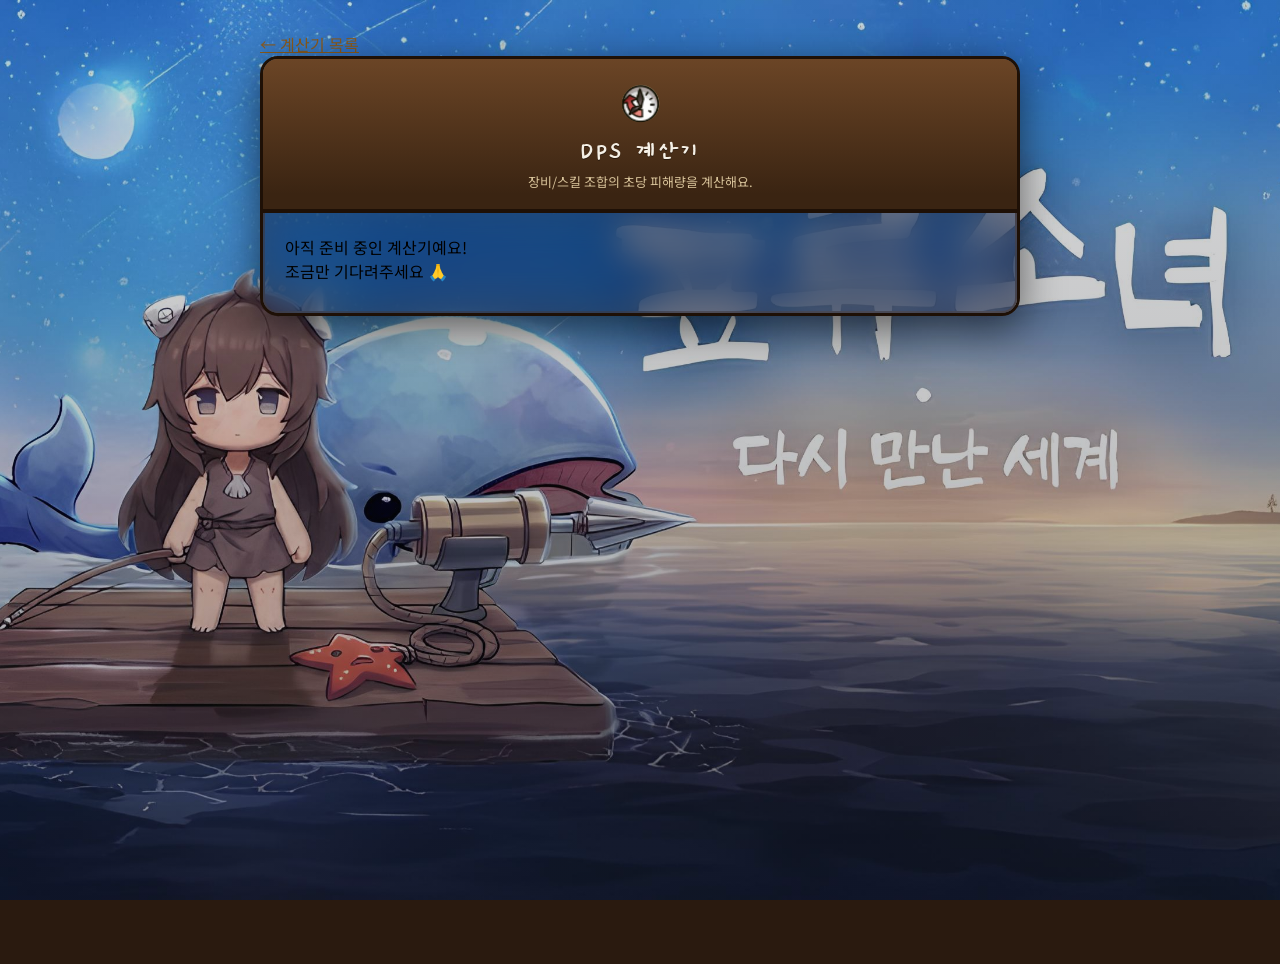
<file: dps_calc.html>
<!doctype html>
<html>
  <head>
    <meta charset="utf-8" />
    <meta name="viewport" content="width=device-width, initial-scale=1" />
    <title>표류소녀 DPS 계산기</title>
    <meta
      name="description"
      content="표류소녀 DPS 계산기 - 장비/스킬 조합의 초당 피해량을 계산해보세요"
    />
    <link rel="icon" type="image/png" href="assets/icon_world_final.png" />
    <link rel="stylesheet" href="./styles.css" />
    <link rel="preconnect" href="https://fonts.googleapis.com" />
    <link
      href="https://fonts.googleapis.com/css2?family=Black+Han+Sans&family=Gaegu:wght@700&family=Noto+Sans+KR:wght@400;500;700;900&display=swap"
      rel="stylesheet"
    />
  </head>
  <body>
    <div class="page">
      <div class="page-inner">
        <a href="./index.html" class="nav-back">← 계산기 목록</a>
        <div class="card">
          <div class="card-header">
            <img
              src="assets/icon_world_final.png"
              alt="표류소녀"
              class="card-logo"
            />
            <div class="card-title">DPS 계산기</div>
            <div class="card-subtitle">장비/스킬 조합의 초당 피해량을 계산해요.</div>
          </div>

          <div class="card-body">
            <div class="placeholder-box">
              아직 준비 중인 계산기예요!<br />조금만 기다려주세요 🙏
            </div>
          </div>
        </div>
      </div>
    </div>
  </body>
</html>
</file>
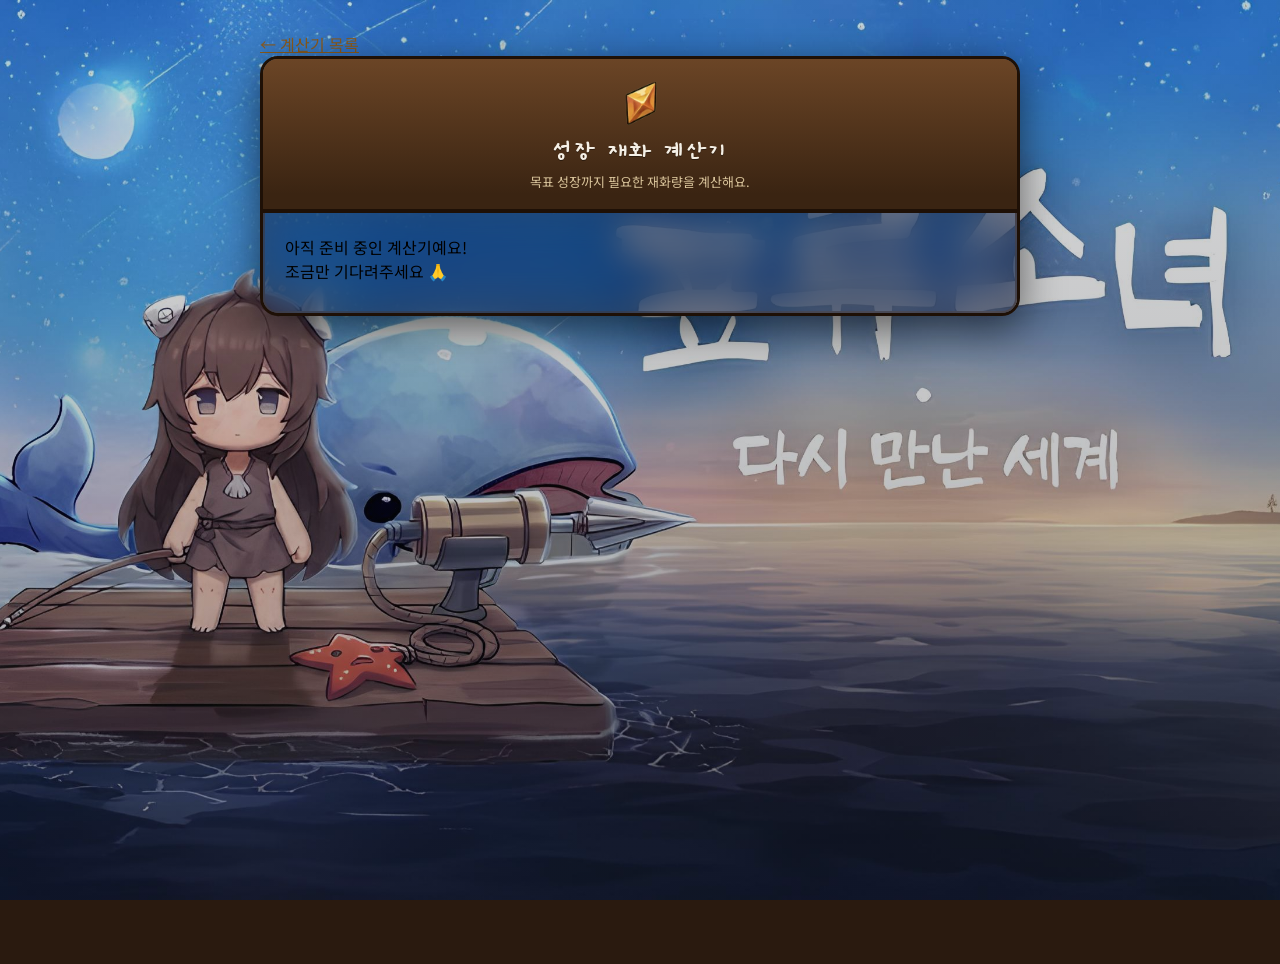
<file: growth_calc.html>
<!doctype html>
<html>
  <head>
    <meta charset="utf-8" />
    <meta name="viewport" content="width=device-width, initial-scale=1" />
    <title>표류소녀 성장 재화 계산기</title>
    <meta
      name="description"
      content="표류소녀 성장 재화 계산기 - 목표 성장까지 필요한 재화량을 계산해보세요"
    />
    <link rel="icon" type="image/png" href="assets/essence.png" />
    <link rel="stylesheet" href="./styles.css" />
    <link rel="preconnect" href="https://fonts.googleapis.com" />
    <link
      href="https://fonts.googleapis.com/css2?family=Black+Han+Sans&family=Gaegu:wght@700&family=Noto+Sans+KR:wght@400;500;700;900&display=swap"
      rel="stylesheet"
    />
  </head>
  <body>
    <div class="page">
      <div class="page-inner">
        <a href="./index.html" class="nav-back">← 계산기 목록</a>
        <div class="card">
          <div class="card-header">
            <img
              src="assets/essence.png"
              alt="표류소녀"
              class="card-logo"
            />
            <div class="card-title">성장 재화 계산기</div>
            <div class="card-subtitle">목표 성장까지 필요한 재화량을 계산해요.</div>
          </div>

          <div class="card-body">
            <div class="placeholder-box">
              아직 준비 중인 계산기예요!<br />조금만 기다려주세요 🙏
            </div>
          </div>
        </div>
      </div>
    </div>
  </body>
</html>
</file>
<file: styles.css>
/* ===== base / reset ===== */
body{margin:0;background:#2a1a0f;}
a{color:#8a5a1c;}
a:hover{color:#c4841c;}
input[type="number"]::-webkit-outer-spin-button,
input[type="number"]::-webkit-inner-spin-button{-webkit-appearance:none;margin:0;}
input[type="number"]{-moz-appearance:textfield;appearance:textfield;}

/* ===== sliders ===== */
input[type="range"].wood-slider{-webkit-appearance:none;appearance:none;height:10px;border-radius:6px;background:linear-gradient(180deg,#5a3d24,#2f1d10);box-shadow:inset 0 2px 3px rgba(0,0,0,0.5);outline:none;}
input[type="range"].wood-slider::-webkit-slider-thumb{-webkit-appearance:none;width:24px;height:24px;border-radius:50%;background:radial-gradient(circle at 35% 30%,#ffe9a8,#e0a83c 55%,#a8660f);border:2px solid #5a3410;box-shadow:0 2px 4px rgba(0,0,0,0.6);cursor:pointer;}
input[type="range"].wood-slider::-moz-range-thumb{width:24px;height:24px;border-radius:50%;background:radial-gradient(circle at 35% 30%,#ffe9a8,#e0a83c 55%,#a8660f);border:2px solid #5a3410;box-shadow:0 2px 4px rgba(0,0,0,0.6);cursor:pointer;}
input[type="range"].wood-slider-sm{height:6px;}
input[type="range"].wood-slider-sm::-webkit-slider-thumb{width:16px;height:16px;}
input[type="range"].wood-slider-sm::-moz-range-thumb{width:16px;height:16px;}
input[type="range"].wood-slider-vert{writing-mode:vertical-lr;direction:rtl;width:6px;height:52px;}
.slider-flex{flex:1 1 140px;}

/* ===== info badge / tooltip ===== */
.info-badge{position:relative;display:inline-flex;align-items:center;justify-content:center;width:18px;height:18px;flex:none;border-radius:50%;background:#ffe9a8;color:#2f1c0c;font-family:ui-monospace,monospace;font-size:11px;font-weight:900;cursor:help;}
.info-badge .info-tip{box-sizing:border-box;visibility:hidden;opacity:0;position:absolute;left:0;top:130%;width:400px;max-width:min(400px, calc(100vw - 350px));background:#2f1c0c;color:#f5e9d0;font-family:'Noto Sans KR',sans-serif;font-size:12px;font-weight:400;line-height:1.5;text-align:left;padding:8px 10px;border-radius:8px;border:1px solid #a9824c;box-shadow:0 4px 12px rgba(0,0,0,0.45);z-index:20;transition:opacity .15s;}
.info-badge:hover .info-tip{visibility:visible;opacity:1;}

/* ===== page layout ===== */
.page{position:relative;min-height:100vh;padding:32px 16px;display:flex;justify-content:center;background-image:linear-gradient(180deg, rgba(10,14,20,0.15), rgba(10,14,20,0.35)), url('assets/bg_hqdefault2.jpg');background-size:cover;background-position:center center;background-repeat:no-repeat;background-attachment:fixed;font-family:'Noto Sans KR',sans-serif;}
.version-label{position:absolute;top:12px;left:16px;font-size:11px;color:#cfe2f0;opacity:0.7;letter-spacing:0.5px;z-index:2;}
.page-inner{width:100%;max-width:760px;}
.card{position:relative;border-radius:18px;border:3px solid #1e1006;box-shadow:0 12px 40px rgba(0,0,0,0.55), inset 0 0 0 2px #7a4f26;}
.card-header{background:linear-gradient(180deg,#6b4526,#3a2412 90%);padding:18px 26px;border-bottom:4px solid #1e1006;text-align:center;border-radius:15px 15px 0 0;}
.card-logo{height:52px;display:block;margin:0 auto;}
.card-title{margin-top:6px;font-family:'Gaegu',sans-serif;font-weight:700;font-size:26px;letter-spacing:1px;color:#f5f0e6;text-shadow:0 1px 0 rgba(0,0,0,0.4);}
.card-subtitle{margin-top:4px;font-size:13px;color:#d8c39a;}
.card-body{background:rgba(20,35,70,0.55);backdrop-filter:blur(18px) saturate(150%);-webkit-backdrop-filter:blur(18px) saturate(150%);padding:22px 22px 30px;border-radius:0 0 15px 15px;}

/* ===== section titles ===== */
.section-row{display:flex;align-items:center;gap:10px;}
.formula-toggle-wrap{margin-top:26px;text-align:center;}
.section-title{background:linear-gradient(180deg,#5a3a20,#2f1c0c);color:#ffe9a8;font-family:'Black Han Sans',sans-serif;font-size:18px;padding:7px 20px;border-radius:20px;border:2px solid #1e1006;box-shadow:0 2px 0 rgba(0,0,0,0.3);}

/* ===== boxes ===== */
.input-box{background:rgba(248,236,201,0.42);backdrop-filter:blur(10px) saturate(140%);-webkit-backdrop-filter:blur(10px) saturate(140%);border:2px solid #a9824c;border-radius:12px;padding:16px 18px;box-shadow:inset 0 1px 3px rgba(255,255,255,0.5), inset 0 -2px 6px rgba(120,80,30,0.15);display:flex;flex-direction:column;gap:14px;}
.result-box{background:rgba(248,236,201,0.42);backdrop-filter:blur(10px) saturate(140%);-webkit-backdrop-filter:blur(10px) saturate(140%);border:2px solid #a9824c;border-radius:12px;padding:6px 18px;box-shadow:inset 0 1px 3px rgba(255,255,255,0.5);}
.formula-box{margin-top:14px;background:rgba(248,236,201,0.42);backdrop-filter:blur(10px) saturate(140%);-webkit-backdrop-filter:blur(10px) saturate(140%);border:2px dashed #a9824c;border-radius:12px;padding:16px 20px;font-size:12.5px;color:#eaf2fa;line-height:1.9;font-family:ui-monospace,monospace;}

/* ===== input rows ===== */
.input-row{display:flex;align-items:center;flex-wrap:wrap;row-gap:8px;gap:14px;}
.input-row-sm-gap{display:flex;align-items:center;flex-wrap:wrap;row-gap:8px;gap:10px;}
.input-row-label{display:flex;align-items:center;gap:10px;width:140px;flex:none;}
.input-row-label-text{font-weight:700;color:#f2f6fb;font-size:14px;}
.input-pair-row{display:flex;gap:14px;flex-wrap:wrap;}
.input-pair{flex:1;min-width:180px;display:flex;align-items:center;gap:10px;}
.gain-hint{font-size:12px;color:#4ade80;font-weight:700;}
.potion-controls{display:flex;align-items:center;gap:8px;margin-left:auto;}
.idle-inputs{display:flex;align-items:center;flex-wrap:wrap;row-gap:8px;gap:10px;}
@media (max-width: 480px){
  .potion-controls{width:100%;margin-left:0;}
  .skill-info{display:none;}
  .info-badge .info-tip{left:-150px;transform:none;width:max-content;max-width:min(200px, calc(100vw - 40px));}
}
.field-num{padding:6px 2px;border-radius:6px;border:2px solid #a9824c;background:#fffaee;color:#4a2f16;font-weight:700;text-align:center;font-size:14px;}
.w-34{width:34px;}
.w-44{width:44px;}
.w-46{width:46px;}
.w-100{width:100px;}
.ml-auto{margin-left:auto;}
.mt-22{margin-top:22px;}
.mt-24{margin-top:24px;}
.mb-14{margin-bottom:14px;}

/* ===== icons ===== */
.icon-12{width:12px;height:12px;}
.icon-14{width:14px;height:14px;}
.icon-18{width:18px;height:18px;}
.icon-20{width:20px;height:20px;}
.icon-22{width:22px;height:22px;}
.icon-30{width:30px;height:30px;}
.icon-44{width:44px;height:44px;}
.icon-48{width:48px;height:48px;}
.icon-round{border-radius:50%;}
.icon-none{flex:none;}
.icon-cover{object-fit:cover;}
.icon-mid{vertical-align:-1px;margin:0 1px;}
.icon-mid-2{vertical-align:-2px;margin:0 1px;}
.icon-off{filter:grayscale(1) opacity(0.55);}

/* ===== buttons ===== */
.btn-gold{padding:10px 26px;border:2px solid #1e1006;border-radius:8px;background:linear-gradient(180deg,#ffe08a,#e0a83c 60%,#b97a1c);color:#3a2412;font-weight:900;font-size:15px;cursor:pointer;box-shadow:0 3px 0 rgba(0,0,0,0.35);}
.btn-dark{padding:8px 18px;border:2px solid #1e1006;border-radius:8px;background:linear-gradient(180deg,#7a5230,#4a2f16);color:#e8d3a0;font-weight:700;font-size:13px;cursor:pointer;}
.btn-toggle{padding:6px 16px;border-radius:8px;font-weight:700;font-size:13px;cursor:pointer;border:2px solid #a9824c;background:#e5d6ac;color:#8a6b45;}
.btn-toggle.active{border-color:#8a5a1c;background:linear-gradient(180deg,#ffe08a,#e0a83c);color:#3a2412;}
.btn-sq{display:inline-flex;align-items:center;justify-content:center;gap:6px;padding:7px 14px;border-radius:8px;font-weight:800;font-size:14px;cursor:pointer;border:2px solid #a9824c;background:#d8c39a;color:#8a6b45;min-width:40px;box-shadow:none;}
.btn-sq.active{background:linear-gradient(180deg,#ffe9a8,#e0a83c 60%,#b97a1c);border-color:#8a5a1c;color:#3a2412;box-shadow:0 2px 0 rgba(0,0,0,0.3);}
.btn-boost{padding:7px 12px;}
.arrow{width:18px;height:18px;clip-path:polygon(50% 0%,100% 45%,75% 45%,75% 100%,25% 100%,25% 45%,0% 45%);background:#a99872;}
.arrow.active{background:linear-gradient(180deg,#ffb648,#d9791a);filter:drop-shadow(0 1px 0.5px rgba(0,0,0,0.5));}

/* ===== skill selection row ===== */
.skill-row{display:flex;align-items:center;gap:14px;background:rgba(248,236,201,0.42);backdrop-filter:blur(10px) saturate(140%);-webkit-backdrop-filter:blur(10px) saturate(140%);border:2px solid #a9824c;border-radius:12px;padding:12px 16px;box-shadow:inset 0 1px 3px rgba(255,255,255,0.5);}
.skill-info{flex:1;min-width:0;}
.skill-name{font-weight:700;color:#f2f6fb;font-size:15px;}
.skill-desc{font-size:12px;color:#cfe2f0;margin-top:2px;}
.skill-level-col{display:flex;align-items:center;justify-content:center;width:20px;height:52px;flex:none;}

/* ===== result rows ===== */
.result-row{display:flex;justify-content:space-between;align-items:center;padding:9px 0;border-bottom:1px solid rgba(255,255,255,0.25);}
.result-row-last{display:flex;justify-content:space-between;align-items:center;padding:9px 0;}
.result-label{color:#cfe2f0;font-size:13px;}
.result-value{font-weight:700;color:#f2f6fb;}
.potion-label{display:flex;align-items:center;gap:6px;color:#cfe2f0;font-size:13px;}
.hint-text{padding:9px 0;color:#cfe2f0;font-size:13px;}
.hint-text-tight{padding:0;margin:-8px 0;}
.fail-text{padding:9px 0;color:#a8321f;font-weight:700;font-size:13px;}

/* ===== status badge ===== */
.status-badge{padding:5px 16px;border-radius:14px;font-weight:900;font-size:13px;border:2px solid;}
.status-badge.ok{border-color:#2b6b2b;background:linear-gradient(180deg,#8fd685,#4c9a4c);color:#173a17;}
.status-badge.fail{border-color:#7a2318;background:linear-gradient(180deg,#e98b83,#c14338);color:#fff;}

/* ===== table (스킬 1번당 손익계산) ===== */
.table-wrap{border-radius:10px;overflow:hidden;border:2px solid #a9824c;}
.table-grid{display:grid;grid-template-columns:1.3fr 1fr 0.8fr 1fr 1fr 1fr;}
.table-head{background:linear-gradient(180deg,#5a3a20,#2f1c0c);color:#ffe9a8;font-size:12px;font-weight:700;}
.table-cell{padding:8px 10px;}
.table-cell-right{padding:8px 10px;text-align:right;}
.table-row-body{font-size:13px;color:#f2f6fb;}
.table-row-name{padding:8px 10px;font-weight:700;}
.row-even{background:rgba(248,236,201,0.35);}
.row-odd{background:rgba(240,225,180,0.35);}

/* ===== formula box text ===== */
.formula-sub{color:#a8c4dc;}
.formula-divider{margin:10px 0;border-top:1px dashed #a8c4dc;}
.formula-footer{margin-top:8px;color:#a8c4dc;}

/* ===== modifiers (kept last so they win the cascade) ===== */
.fw-700{font-weight:700;}
.result-value-strong{font-weight:900;}
.text-pos{color:#4ade80;}
.text-neg{color:#a8321f;}
</file>
